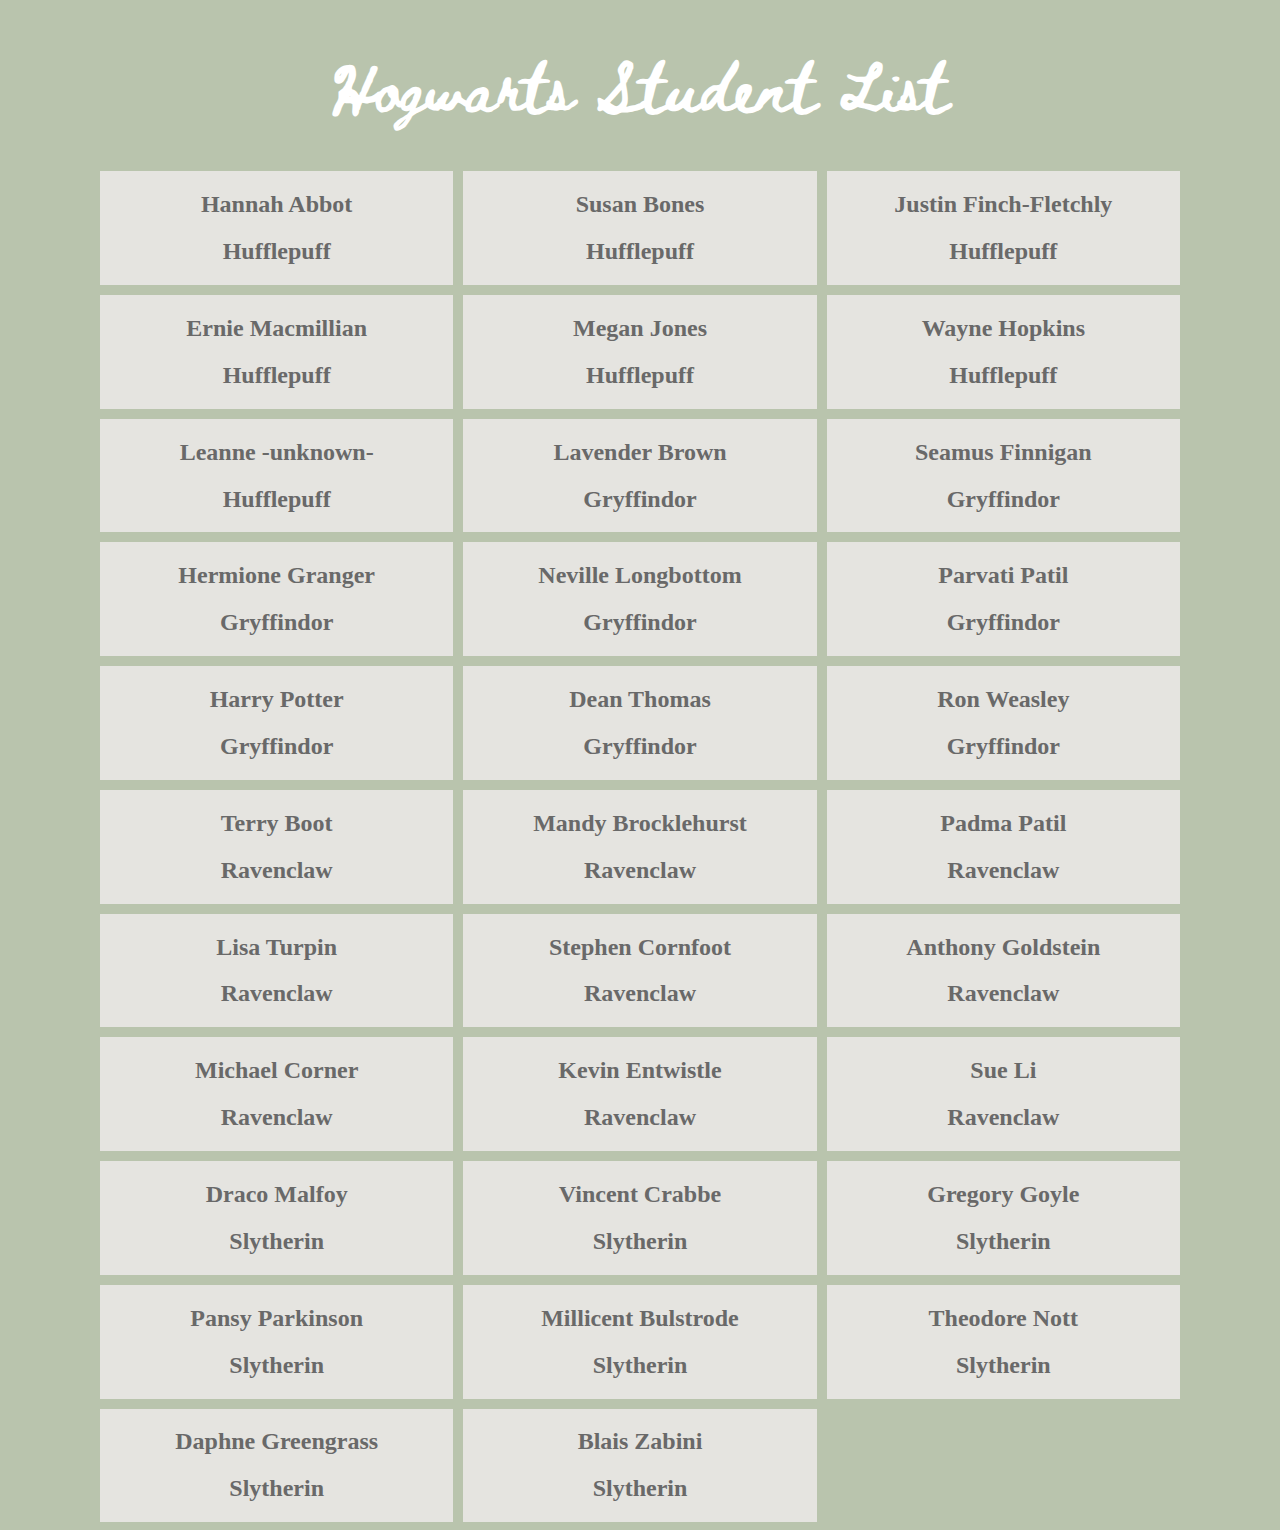
<file: index.html>
<!DOCTYPE html>
<html lang="en">
  <head>
    <meta charset="UTF-8" />
    <meta name="viewport" content="width=device-width, initial-scale=1.0" />
    <meta http-equiv="X-UA-Compatible" content="ie=edge" />
    <link rel="stylesheet" href="style.css" />
    <link
      href="https://fonts.googleapis.com/css?family=Beth+Ellen|Homemade+Apple&display=swap"
      rel="stylesheet"
    />

    <title>Document</title>
  </head>
  <body>
    <h1>Hogwarts Student List</h1>
    <template>
      <article>
        <h2 class="fullname"></h2>
        <h2 class="house"></h2>
      </article>
    </template>

    <div id="popup">
      <button class="close">X</button>
      <section class="content">
        <h2 class="fullname"></h2>
        <h2 class="house"></h2>
      </section>
    </div>
    <section class="liste"></section>

    <script src="script.js"></script>
  </body>
</html>
</file>
<file: style.css>
body {
  background-color: #b9c4ad;
}

@media only screen and (min-width: 500px) {
  #splash {
    width: 100vw;
    height: 36.25vw;
    background-position: 40% 50%;
  }
}

@media only screen and (max-width: 500px) {
  #spalsh {
    width: 100vw;
    height: 86.25vw;
    background-position: 50% 50%;
  }
}

h1 {
  text-align: center;
  font-size: 3rem;
  color: white;
  font-family: "Beth Ellen", cursive;
}

h2 {
  color: dimgray;
  font-family: "Homemade Apple", cursive;
}

.liste {
  text-align: center;
  font-family: "Lato", sans-serif;
  display: grid;
  grid-gap: 10px;
  grid-template-columns: repeat(1, 1fr);
  max-width: 1080px;
  margin: 0 auto;
  /*color: #e2e8e5;*/
}

article:nth-child(even) {
  background-color: #e5e4e0;
}

article:nth-child(odd) {
  background-color: #e5e4e0;
}

@media screen and (min-width: 600px) {
  .liste {
    grid-template-columns: repeat(2, 1fr);
  }
}

@media screen and (min-width: 960px) {
  .liste {
    grid-template-columns: repeat(3, 1fr);
  }
}

/* POPUP BEGINS */
#popup {
  position: fixed;
  top: 0;
  width: 100vw;
  height: 100vh;
  background-color: rgba(0, 0, 0, 0.7);
  display: none;
  overflow: scroll;
}

.content {
  font-family: "Lato", sans-serif;
  width: 38vw;
  min-height: 40vh;
  background-color: white;
  margin: 4rem auto;
  padding: 10px;
  text-align: center;
}

.close {
  position: fixed;
  right: 389px;
  top: 80px;
  font-size: 2rem;
  font-family: "Lato", sans-serif;
  border: none;
  color: black;
  background-color: none;
}
</file>
